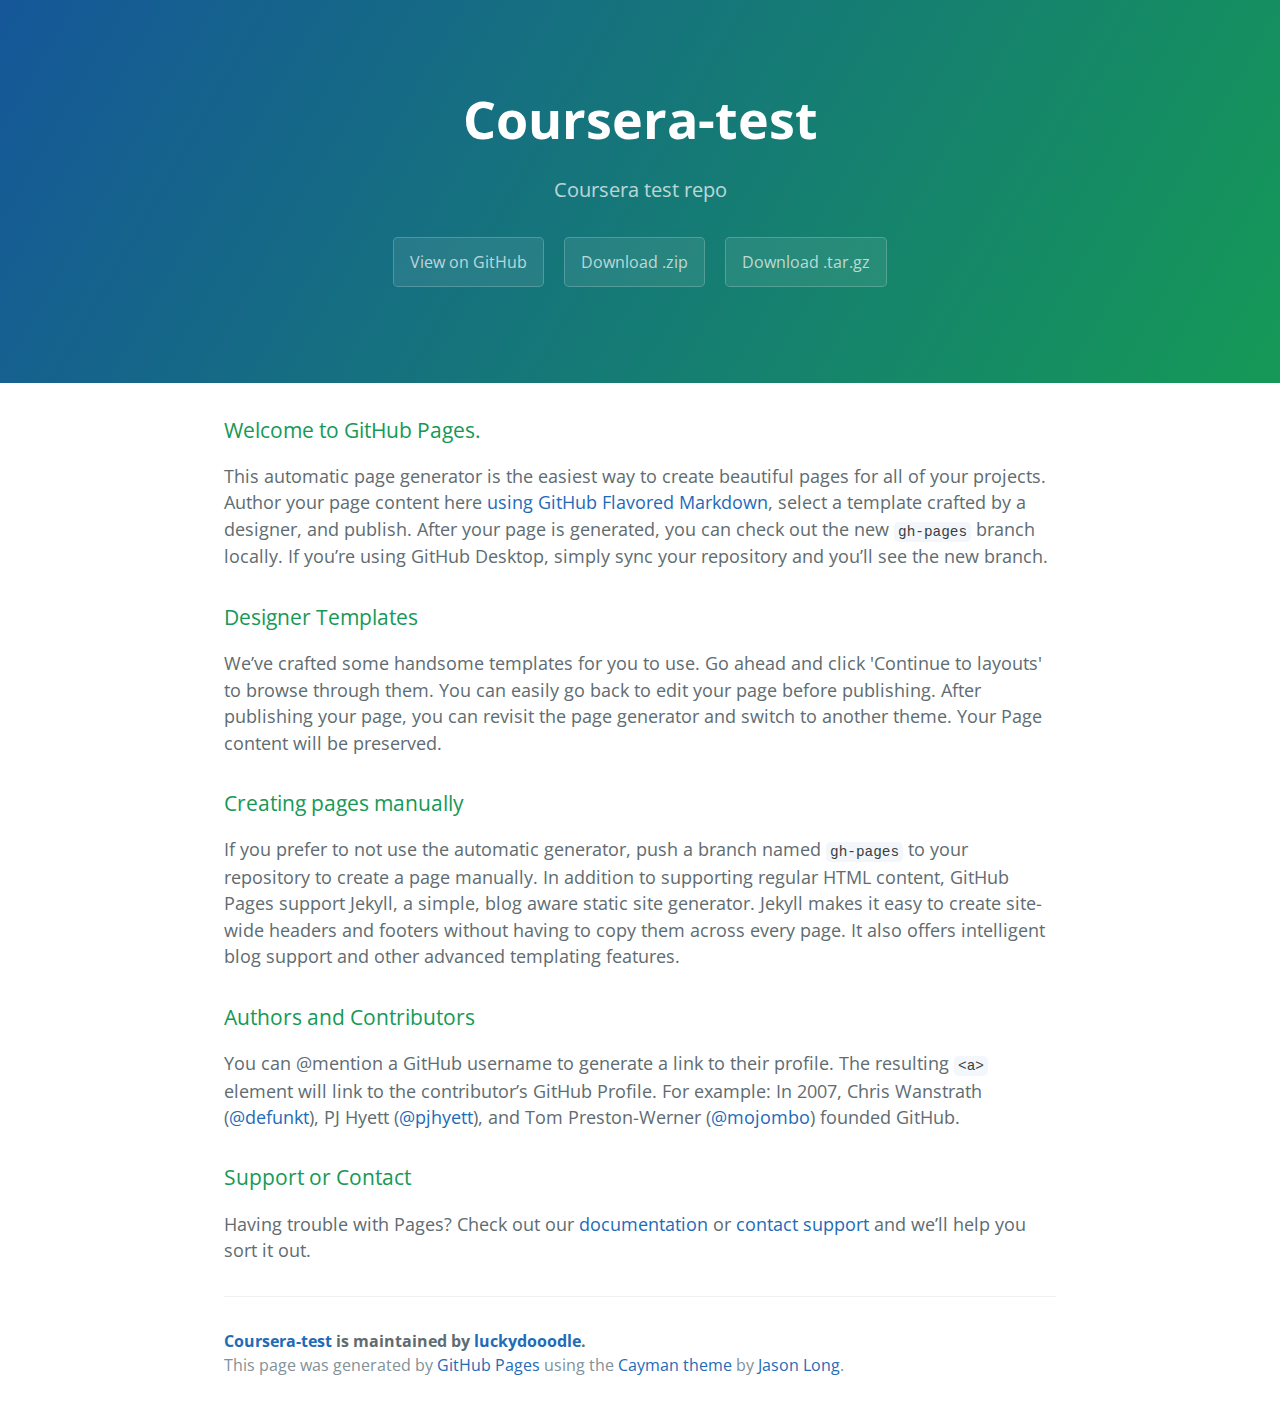
<file: index.html>
<!DOCTYPE html>
<html lang="en-us">
  <head>
    <meta charset="UTF-8">
    <title>Coursera-test by luckydooodle</title>
    <meta name="viewport" content="width=device-width, initial-scale=1">
    <link rel="stylesheet" type="text/css" href="stylesheets/normalize.css" media="screen">
    <link href='https://fonts.googleapis.com/css?family=Open+Sans:400,700' rel='stylesheet' type='text/css'>
    <link rel="stylesheet" type="text/css" href="stylesheets/stylesheet.css" media="screen">
    <link rel="stylesheet" type="text/css" href="stylesheets/github-light.css" media="screen">
  </head>
  <body>
    <section class="page-header">
      <h1 class="project-name">Coursera-test</h1>
      <h2 class="project-tagline">Coursera test repo</h2>
      <a href="https://github.com/luckydooodle/coursera-test" class="btn">View on GitHub</a>
      <a href="https://github.com/luckydooodle/coursera-test/zipball/master" class="btn">Download .zip</a>
      <a href="https://github.com/luckydooodle/coursera-test/tarball/master" class="btn">Download .tar.gz</a>
    </section>

    <section class="main-content">
      <h3>
<a id="welcome-to-github-pages" class="anchor" href="#welcome-to-github-pages" aria-hidden="true"><span aria-hidden="true" class="octicon octicon-link"></span></a>Welcome to GitHub Pages.</h3>

<p>This automatic page generator is the easiest way to create beautiful pages for all of your projects. Author your page content here <a href="https://guides.github.com/features/mastering-markdown/">using GitHub Flavored Markdown</a>, select a template crafted by a designer, and publish. After your page is generated, you can check out the new <code>gh-pages</code> branch locally. If you’re using GitHub Desktop, simply sync your repository and you’ll see the new branch.</p>

<h3>
<a id="designer-templates" class="anchor" href="#designer-templates" aria-hidden="true"><span aria-hidden="true" class="octicon octicon-link"></span></a>Designer Templates</h3>

<p>We’ve crafted some handsome templates for you to use. Go ahead and click 'Continue to layouts' to browse through them. You can easily go back to edit your page before publishing. After publishing your page, you can revisit the page generator and switch to another theme. Your Page content will be preserved.</p>

<h3>
<a id="creating-pages-manually" class="anchor" href="#creating-pages-manually" aria-hidden="true"><span aria-hidden="true" class="octicon octicon-link"></span></a>Creating pages manually</h3>

<p>If you prefer to not use the automatic generator, push a branch named <code>gh-pages</code> to your repository to create a page manually. In addition to supporting regular HTML content, GitHub Pages support Jekyll, a simple, blog aware static site generator. Jekyll makes it easy to create site-wide headers and footers without having to copy them across every page. It also offers intelligent blog support and other advanced templating features.</p>

<h3>
<a id="authors-and-contributors" class="anchor" href="#authors-and-contributors" aria-hidden="true"><span aria-hidden="true" class="octicon octicon-link"></span></a>Authors and Contributors</h3>

<p>You can @mention a GitHub username to generate a link to their profile. The resulting <code>&lt;a&gt;</code> element will link to the contributor’s GitHub Profile. For example: In 2007, Chris Wanstrath (<a href="https://github.com/defunkt" class="user-mention">@defunkt</a>), PJ Hyett (<a href="https://github.com/pjhyett" class="user-mention">@pjhyett</a>), and Tom Preston-Werner (<a href="https://github.com/mojombo" class="user-mention">@mojombo</a>) founded GitHub.</p>

<h3>
<a id="support-or-contact" class="anchor" href="#support-or-contact" aria-hidden="true"><span aria-hidden="true" class="octicon octicon-link"></span></a>Support or Contact</h3>

<p>Having trouble with Pages? Check out our <a href="https://help.github.com/pages">documentation</a> or <a href="https://github.com/contact">contact support</a> and we’ll help you sort it out.</p>

      <footer class="site-footer">
        <span class="site-footer-owner"><a href="https://github.com/luckydooodle/coursera-test">Coursera-test</a> is maintained by <a href="https://github.com/luckydooodle">luckydooodle</a>.</span>

        <span class="site-footer-credits">This page was generated by <a href="https://pages.github.com">GitHub Pages</a> using the <a href="https://github.com/jasonlong/cayman-theme">Cayman theme</a> by <a href="https://twitter.com/jasonlong">Jason Long</a>.</span>
      </footer>

    </section>

  
  </body>
</html>
</file>
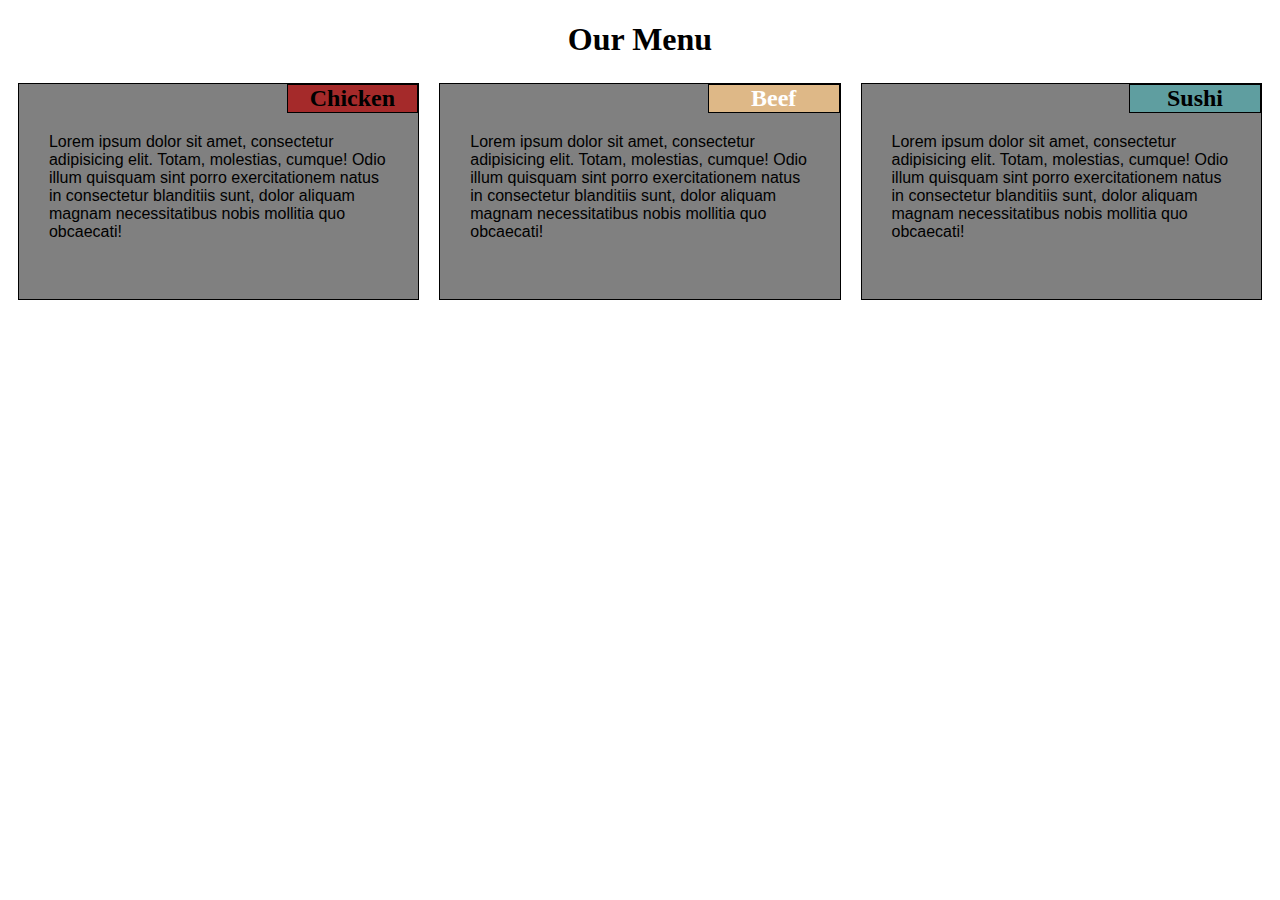
<file: site/mod2_solution/index.html>
<!DOCTYPE html>
<html>
<head>
    <meta charset = "utf-8">
    <meta name="viewort" content="width=device-width,initial-scale=1">
    <link rel="stylesheet" type="text/css" href="styles.css">
    <title>Module 2 assignment</title>
</head>
<body>
<h1>Our Menu</h1>
<div class="row">
  <div class="col-lg-4 col-md-6">
    <div class = "section">
        <h2 class = "chicken">Chicken</h2>
        <p>Lorem ipsum dolor sit amet, consectetur adipisicing elit. Totam, molestias, cumque! Odio illum quisquam sint porro exercitationem natus in consectetur blanditiis sunt, dolor aliquam magnam necessitatibus nobis mollitia quo obcaecati!</p>
    </div>
  </div>
  <div class="col-lg-4 col-md-6">
    <div class = "section">
        <h2 class = "beef">Beef</h2>
        <p>Lorem ipsum dolor sit amet, consectetur adipisicing elit. Totam, molestias, cumque! Odio illum quisquam sint porro exercitationem natus in consectetur blanditiis sunt, dolor aliquam magnam necessitatibus nobis mollitia quo obcaecati!</p>
    </div>
</div>
  <div class="col-lg-4 col-md-12">
    <div class = "section">
        <h2 class = "sushi">Sushi</h2>
        <p>Lorem ipsum dolor sit amet, consectetur adipisicing elit. Totam, molestias, cumque! Odio illum quisquam sint porro exercitationem natus in consectetur blanditiis sunt, dolor aliquam magnam necessitatibus nobis mollitia quo obcaecati!</p>
    </div>
</div>
</div>
</body>
</html>
</file>
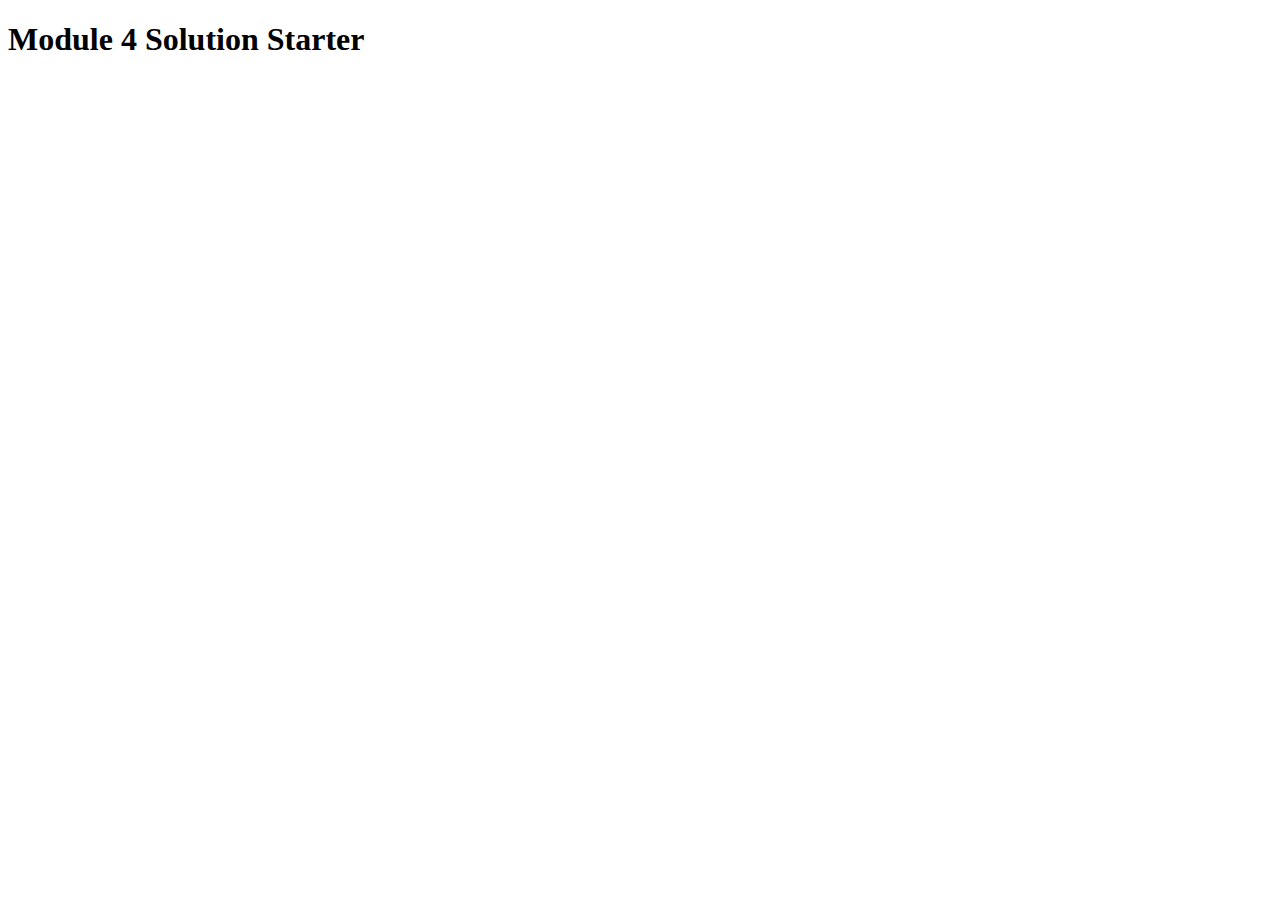
<file: site/mod4_solution/index.html>
<!DOCTYPE html>
<html>
<head>
  <meta charset="utf-8">
  <title>Module 4 Solution Starter</title>
  <script>
    var names = []; // DO NOT REMOVE
  </script>
  <script src="SpeakHello.js"></script>
  <script src="SpeakGoodBye.js"></script>
  <script src="script.js"></script>
</head>
<body>
  <h1>Module 4 Solution Starter</h1>
</body>
</html>
</file>
<file: stylesheets/stylesheet.css>
* {
  box-sizing: border-box; }

body {
  padding: 0;
  margin: 0;
  font-family: "Open Sans", "Helvetica Neue", Helvetica, Arial, sans-serif;
  font-size: 16px;
  line-height: 1.5;
  color: #606c71; }

a {
  color: #1e6bb8;
  text-decoration: none; }
  a:hover {
    text-decoration: underline; }

.btn {
  display: inline-block;
  margin-bottom: 1rem;
  color: rgba(255, 255, 255, 0.7);
  background-color: rgba(255, 255, 255, 0.08);
  border-color: rgba(255, 255, 255, 0.2);
  border-style: solid;
  border-width: 1px;
  border-radius: 0.3rem;
  transition: color 0.2s, background-color 0.2s, border-color 0.2s; }
  .btn + .btn {
    margin-left: 1rem; }

.btn:hover {
  color: rgba(255, 255, 255, 0.8);
  text-decoration: none;
  background-color: rgba(255, 255, 255, 0.2);
  border-color: rgba(255, 255, 255, 0.3); }

@media screen and (min-width: 64em) {
  .btn {
    padding: 0.75rem 1rem; } }

@media screen and (min-width: 42em) and (max-width: 64em) {
  .btn {
    padding: 0.6rem 0.9rem;
    font-size: 0.9rem; } }

@media screen and (max-width: 42em) {
  .btn {
    display: block;
    width: 100%;
    padding: 0.75rem;
    font-size: 0.9rem; }
    .btn + .btn {
      margin-top: 1rem;
      margin-left: 0; } }

.page-header {
  color: #fff;
  text-align: center;
  background-color: #159957;
  background-image: linear-gradient(120deg, #155799, #159957); }

@media screen and (min-width: 64em) {
  .page-header {
    padding: 5rem 6rem; } }

@media screen and (min-width: 42em) and (max-width: 64em) {
  .page-header {
    padding: 3rem 4rem; } }

@media screen and (max-width: 42em) {
  .page-header {
    padding: 2rem 1rem; } }

.project-name {
  margin-top: 0;
  margin-bottom: 0.1rem; }

@media screen and (min-width: 64em) {
  .project-name {
    font-size: 3.25rem; } }

@media screen and (min-width: 42em) and (max-width: 64em) {
  .project-name {
    font-size: 2.25rem; } }

@media screen and (max-width: 42em) {
  .project-name {
    font-size: 1.75rem; } }

.project-tagline {
  margin-bottom: 2rem;
  font-weight: normal;
  opacity: 0.7; }

@media screen and (min-width: 64em) {
  .project-tagline {
    font-size: 1.25rem; } }

@media screen and (min-width: 42em) and (max-width: 64em) {
  .project-tagline {
    font-size: 1.15rem; } }

@media screen and (max-width: 42em) {
  .project-tagline {
    font-size: 1rem; } }

.main-content :first-child {
  margin-top: 0; }
.main-content img {
  max-width: 100%; }
.main-content h1, .main-content h2, .main-content h3, .main-content h4, .main-content h5, .main-content h6 {
  margin-top: 2rem;
  margin-bottom: 1rem;
  font-weight: normal;
  color: #159957; }
.main-content p {
  margin-bottom: 1em; }
.main-content code {
  padding: 2px 4px;
  font-family: Consolas, "Liberation Mono", Menlo, Courier, monospace;
  font-size: 0.9rem;
  color: #383e41;
  background-color: #f3f6fa;
  border-radius: 0.3rem; }
.main-content pre {
  padding: 0.8rem;
  margin-top: 0;
  margin-bottom: 1rem;
  font: 1rem Consolas, "Liberation Mono", Menlo, Courier, monospace;
  color: #567482;
  word-wrap: normal;
  background-color: #f3f6fa;
  border: solid 1px #dce6f0;
  border-radius: 0.3rem; }
  .main-content pre > code {
    padding: 0;
    margin: 0;
    font-size: 0.9rem;
    color: #567482;
    word-break: normal;
    white-space: pre;
    background: transparent;
    border: 0; }
.main-content .highlight {
  margin-bottom: 1rem; }
  .main-content .highlight pre {
    margin-bottom: 0;
    word-break: normal; }
.main-content .highlight pre, .main-content pre {
  padding: 0.8rem;
  overflow: auto;
  font-size: 0.9rem;
  line-height: 1.45;
  border-radius: 0.3rem; }
.main-content pre code, .main-content pre tt {
  display: inline;
  max-width: initial;
  padding: 0;
  margin: 0;
  overflow: initial;
  line-height: inherit;
  word-wrap: normal;
  background-color: transparent;
  border: 0; }
  .main-content pre code:before, .main-content pre code:after, .main-content pre tt:before, .main-content pre tt:after {
    content: normal; }
.main-content ul, .main-content ol {
  margin-top: 0; }
.main-content blockquote {
  padding: 0 1rem;
  margin-left: 0;
  color: #819198;
  border-left: 0.3rem solid #dce6f0; }
  .main-content blockquote > :first-child {
    margin-top: 0; }
  .main-content blockquote > :last-child {
    margin-bottom: 0; }
.main-content table {
  display: block;
  width: 100%;
  overflow: auto;
  word-break: normal;
  word-break: keep-all; }
  .main-content table th {
    font-weight: bold; }
  .main-content table th, .main-content table td {
    padding: 0.5rem 1rem;
    border: 1px solid #e9ebec; }
.main-content dl {
  padding: 0; }
  .main-content dl dt {
    padding: 0;
    margin-top: 1rem;
    font-size: 1rem;
    font-weight: bold; }
  .main-content dl dd {
    padding: 0;
    margin-bottom: 1rem; }
.main-content hr {
  height: 2px;
  padding: 0;
  margin: 1rem 0;
  background-color: #eff0f1;
  border: 0; }

@media screen and (min-width: 64em) {
  .main-content {
    max-width: 64rem;
    padding: 2rem 6rem;
    margin: 0 auto;
    font-size: 1.1rem; } }

@media screen and (min-width: 42em) and (max-width: 64em) {
  .main-content {
    padding: 2rem 4rem;
    font-size: 1.1rem; } }

@media screen and (max-width: 42em) {
  .main-content {
    padding: 2rem 1rem;
    font-size: 1rem; } }

.site-footer {
  padding-top: 2rem;
  margin-top: 2rem;
  border-top: solid 1px #eff0f1; }

.site-footer-owner {
  display: block;
  font-weight: bold; }

.site-footer-credits {
  color: #819198; }

@media screen and (min-width: 64em) {
  .site-footer {
    font-size: 1rem; } }

@media screen and (min-width: 42em) and (max-width: 64em) {
  .site-footer {
    font-size: 1rem; } }

@media screen and (max-width: 42em) {
  .site-footer {
    font-size: 0.9rem; } }
</file>
<file: stylesheets/github-light.css>
/*
The MIT License (MIT)

Copyright (c) 2016 GitHub, Inc.

Permission is hereby granted, free of charge, to any person obtaining a copy
of this software and associated documentation files (the "Software"), to deal
in the Software without restriction, including without limitation the rights
to use, copy, modify, merge, publish, distribute, sublicense, and/or sell
copies of the Software, and to permit persons to whom the Software is
furnished to do so, subject to the following conditions:

The above copyright notice and this permission notice shall be included in all
copies or substantial portions of the Software.

THE SOFTWARE IS PROVIDED "AS IS", WITHOUT WARRANTY OF ANY KIND, EXPRESS OR
IMPLIED, INCLUDING BUT NOT LIMITED TO THE WARRANTIES OF MERCHANTABILITY,
FITNESS FOR A PARTICULAR PURPOSE AND NONINFRINGEMENT. IN NO EVENT SHALL THE
AUTHORS OR COPYRIGHT HOLDERS BE LIABLE FOR ANY CLAIM, DAMAGES OR OTHER
LIABILITY, WHETHER IN AN ACTION OF CONTRACT, TORT OR OTHERWISE, ARISING FROM,
OUT OF OR IN CONNECTION WITH THE SOFTWARE OR THE USE OR OTHER DEALINGS IN THE
SOFTWARE.

*/

.pl-c /* comment */ {
  color: #969896;
}

.pl-c1 /* constant, variable.other.constant, support, meta.property-name, support.constant, support.variable, meta.module-reference, markup.raw, meta.diff.header */,
.pl-s .pl-v /* string variable */ {
  color: #0086b3;
}

.pl-e /* entity */,
.pl-en /* entity.name */ {
  color: #795da3;
}

.pl-smi /* variable.parameter.function, storage.modifier.package, storage.modifier.import, storage.type.java, variable.other */,
.pl-s .pl-s1 /* string source */ {
  color: #333;
}

.pl-ent /* entity.name.tag */ {
  color: #63a35c;
}

.pl-k /* keyword, storage, storage.type */ {
  color: #a71d5d;
}

.pl-s /* string */,
.pl-pds /* punctuation.definition.string, string.regexp.character-class */,
.pl-s .pl-pse .pl-s1 /* string punctuation.section.embedded source */,
.pl-sr /* string.regexp */,
.pl-sr .pl-cce /* string.regexp constant.character.escape */,
.pl-sr .pl-sre /* string.regexp source.ruby.embedded */,
.pl-sr .pl-sra /* string.regexp string.regexp.arbitrary-repitition */ {
  color: #183691;
}

.pl-v /* variable */ {
  color: #ed6a43;
}

.pl-id /* invalid.deprecated */ {
  color: #b52a1d;
}

.pl-ii /* invalid.illegal */ {
  color: #f8f8f8;
  background-color: #b52a1d;
}

.pl-sr .pl-cce /* string.regexp constant.character.escape */ {
  font-weight: bold;
  color: #63a35c;
}

.pl-ml /* markup.list */ {
  color: #693a17;
}

.pl-mh /* markup.heading */,
.pl-mh .pl-en /* markup.heading entity.name */,
.pl-ms /* meta.separator */ {
  font-weight: bold;
  color: #1d3e81;
}

.pl-mq /* markup.quote */ {
  color: #008080;
}

.pl-mi /* markup.italic */ {
  font-style: italic;
  color: #333;
}

.pl-mb /* markup.bold */ {
  font-weight: bold;
  color: #333;
}

.pl-md /* markup.deleted, meta.diff.header.from-file */ {
  color: #bd2c00;
  background-color: #ffecec;
}

.pl-mi1 /* markup.inserted, meta.diff.header.to-file */ {
  color: #55a532;
  background-color: #eaffea;
}

.pl-mdr /* meta.diff.range */ {
  font-weight: bold;
  color: #795da3;
}

.pl-mo /* meta.output */ {
  color: #1d3e81;
}
</file>
<file: site/mod2_solution/styles.css>
* {
  box-sizing: border-box;
}
h1 {
  text-align: center;
  margin-bottom: 15px;
}
h2 {
    width: 33%;
    text-align: center;
    float: right;
    border: 1px solid black;
    margin-top: 0px;
}
p {
  /*border: 1px solid black;*/
  /*background-color: gray;*/
  width: 85%;
  height: 150px;
  margin-right: auto;
  margin-left: auto;
  font-family: Helvetica;
  color: black;
  clear:right;
}
.chicken{
    background-color: #A52A2A;
}
.beef{
    color:white;
    background-color: #DEB887;
}
.sushi{
    background-color: #5F9EA0;
}
/* Simple Responsive Framework. */
.row {
  width: 100%;
}
.section {
    background-color: gray;
    margin: 10px;
    border: 1px solid black;
}

/********** Large devices only **********/
@media (min-width: 992px) {
  .col-lg-1, .col-lg-2, .col-lg-3, .col-lg-4, .col-lg-5, .col-lg-6, .col-lg-7, .col-lg-8, .col-lg-9, .col-lg-10, .col-lg-11, .col-lg-12 {
    float: left;
    /*border: 1px solid black;*/
  }
  .col-lg-1 {
    width: 8.33%;
  }
  .col-lg-2 {
    width: 16.66%;
  }
  .col-lg-3 {
    width: 25%;
  }
  .col-lg-4 {
    width: 33.33%;
  }
  .col-lg-5 {
    width: 41.66%;
  }
  .col-lg-6 {
    width: 50%;
  }
  .col-lg-7 {
    width: 58.33%;
  }
  .col-lg-8 {
    width: 66.66%;
  }
  .col-lg-9 {
    width: 74.99%;
  }
  .col-lg-10 {
    width: 83.33%;
  }
  .col-lg-11 {
    width: 91.66%;
  }
  .col-lg-12 {
    width: 100%;
  }
}
/********** Medium devices only **********/
@media (min-width: 768px) and (max-width: 991px) {
  .col-md-1, .col-md-2, .col-md-3, .col-md-4, .col-md-5, .col-md-6, .col-md-7, .col-md-8, .col-md-9, .col-md-10, .col-md-11, .col-md-12 {
    float: left;
    /*border: 1px solid black;*/
  }
  .col-md-1 {
    width: 8.33%;
  }
  .col-md-2 {
    width: 16.66%;
  }
  .col-md-3 {
    width: 25%;
  }
  .col-md-4 {
    width: 33.33%;
  }
  .col-md-5 {
    width: 41.66%;
  }
  .col-md-6 {
    width: 50%;
  }
  .col-md-7 {
    width: 58.33%;
  }
  .col-md-8 {
    width: 66.66%;
  }
  .col-md-9 {
    width: 74.99%;
  }
  .col-md-10 {
    width: 83.33%;
  }
  .col-md-11 {
    width: 91.66%;
  }
  .col-md-12 {
    width: 100%;
  }
}
</file>
